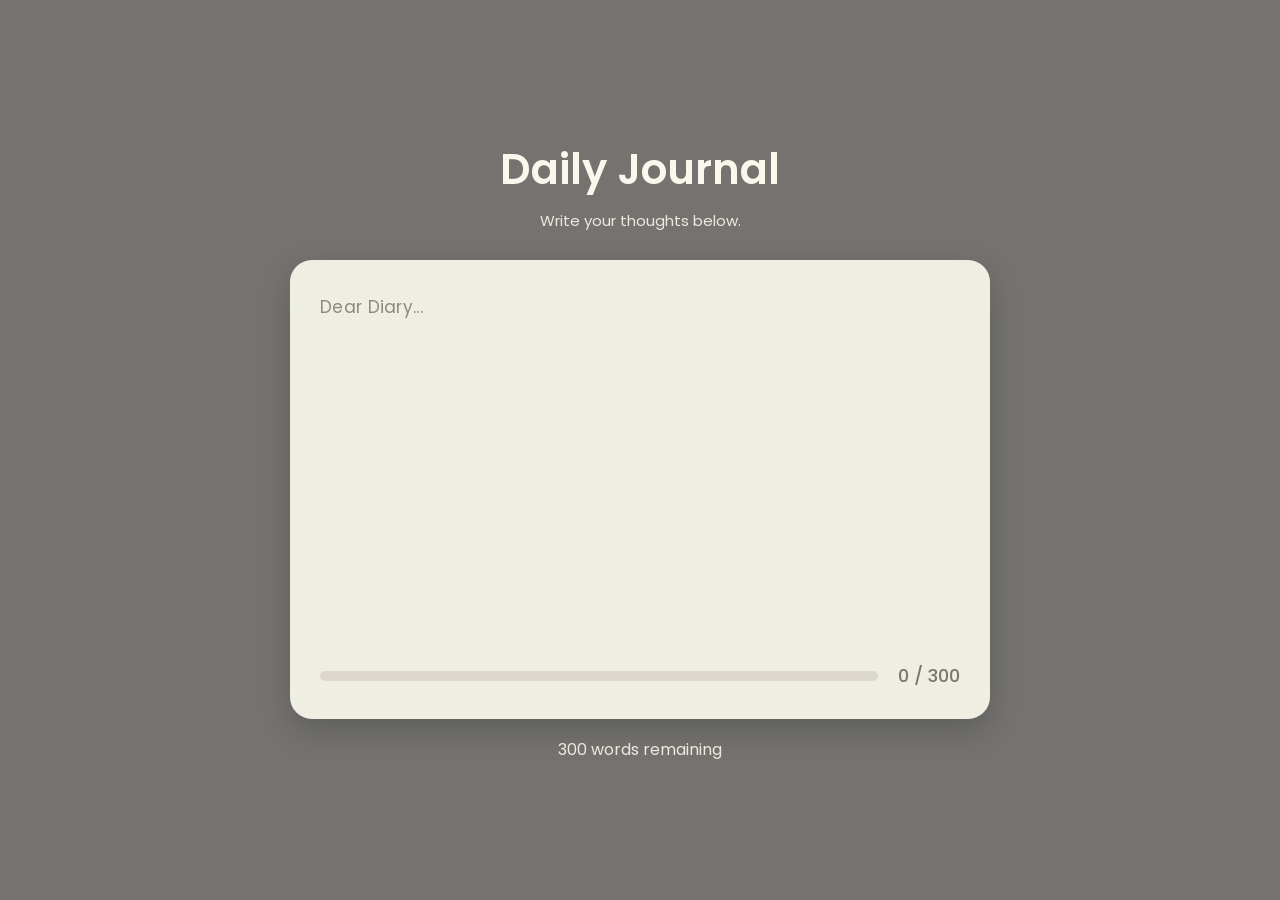
<file: DOM-Practice-Projects/01-Daily-Journal-App/index.html>
<!DOCTYPE html>
<html lang="en">
<head>
    <meta charset="UTF-8">
    <meta name="viewport" content="width=device-width, initial-scale=1.0">
    <title>Daily Journal</title>

    <link rel="stylesheet" href="style.css">
</head>

<body>

<div class="container">

    <h1>Daily Journal</h1>

    <p class="subtitle">
        Write your thoughts below.
    </p>

    <div class="journal">

        <textarea
        id="text"
        placeholder="Dear Diary..."
        ></textarea>

        <div class="bottom">

            <div class="left">

                <div class="progress">

                    <div class="fill"></div>

                </div>

            </div>

            <div class="right">

                <span id="count">0</span>

                /

                <span>300</span>

            </div>

        </div>

    </div>

    <p id="remaining">
        300 words remaining
    </p>

</div>

<script src="script.js"></script>

</body>
</html>
</file>
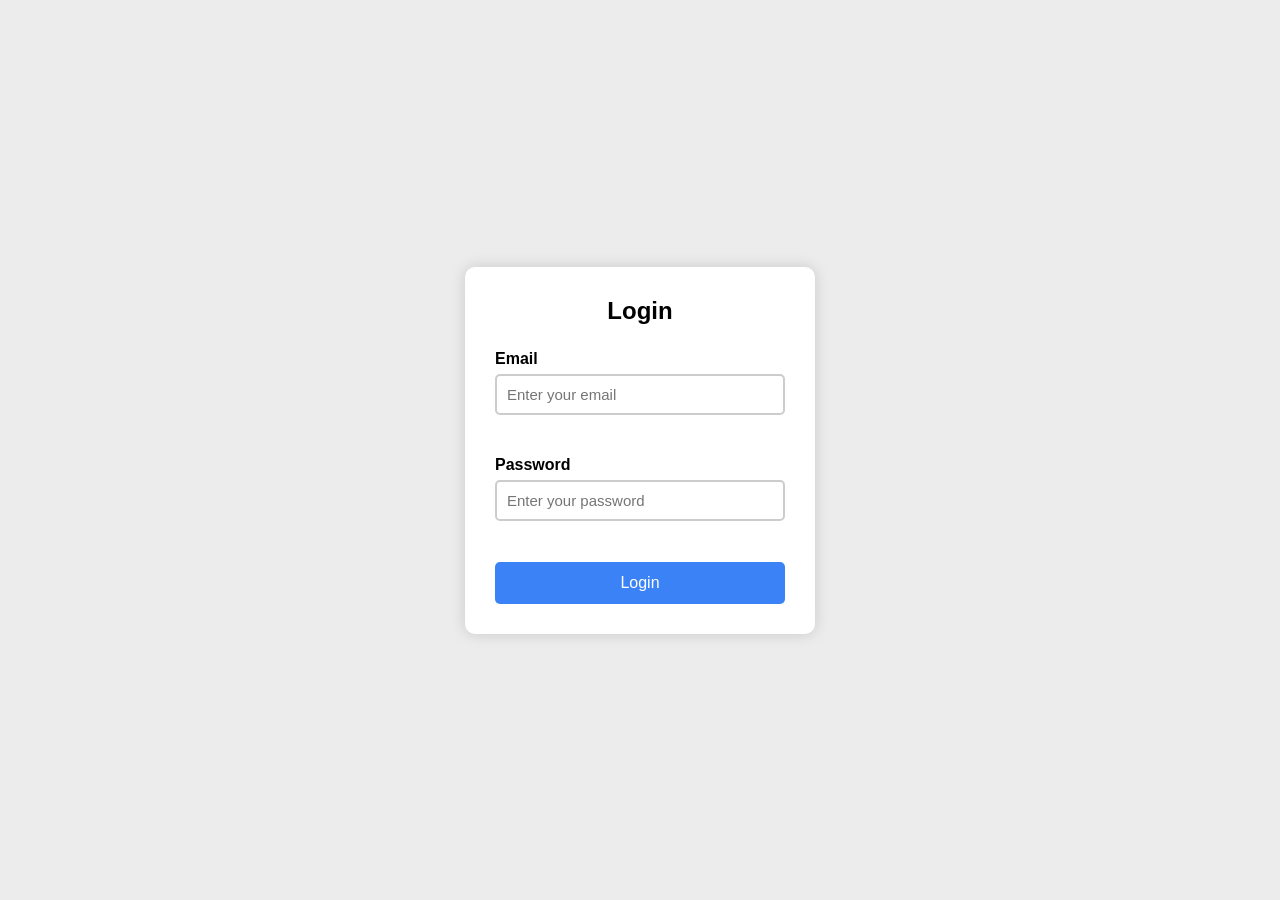
<file: DOM-Practice-Projects/02-Login-Form-Validator/index.html>
<!DOCTYPE html>
<html lang="en">
<head>
    <meta charset="UTF-8">
    <meta name="viewport" content="width=device-width, initial-scale=1.0">
    <title>Login Validator</title>
    <link rel="stylesheet" href="style.css">
</head>
<body>

    <div class="container">

        <form id="form">

            <h2>Login</h2>

            <div class="input-box">
                <label>Email</label>
                <input
                    type="text"
                    id="email"
                    placeholder="Enter your email"
                >
                <small class="error email-error"></small>
            </div>

            <div class="input-box">
                <label>Password</label>
                <input
                    type="password"
                    id="password"
                    placeholder="Enter your password"
                >
                <small class="error password-error"></small>
            </div>

            <button type="submit">Login</button>

        </form>

    </div>

    <script src="script.js"></script>

</body>
</html>
</file>
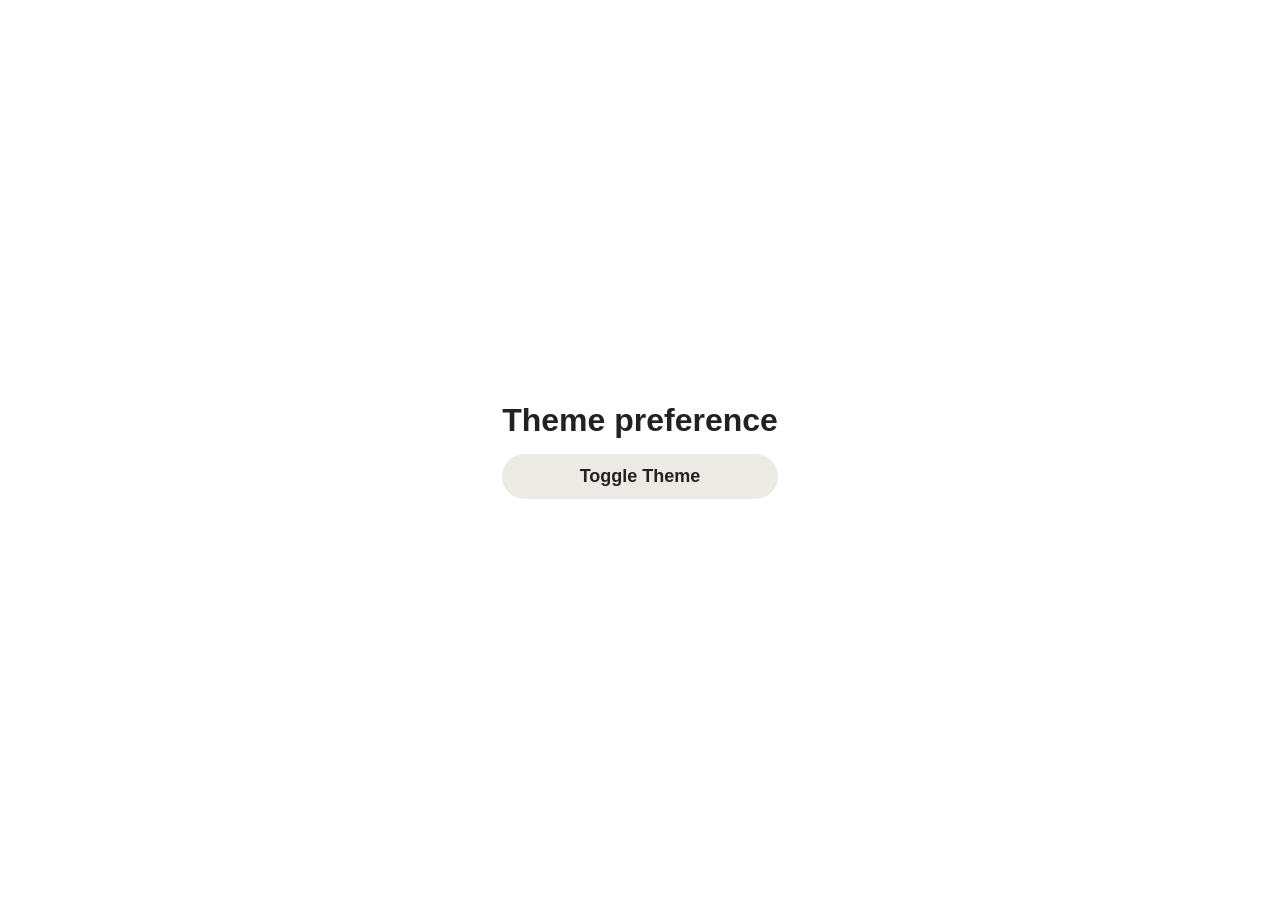
<file: DOM-Practice-Projects/05-Theme-Preference-Manager/index.html>
<!DOCTYPE html>
<html lang="en">
<head>
    <meta charset="UTF-8">
    <meta name="viewport" content="width=device-width, initial-scale=1.0">
    <title>Document</title>
    <link rel="stylesheet" href="style.css">
</head>
<body class="dark">

  <div id="main">
    <h1>Theme preference</h1>
    <button>Toggle Theme</button>
  </div>

  <script src="script.js"></script>
  
</body>
</html>
</file>
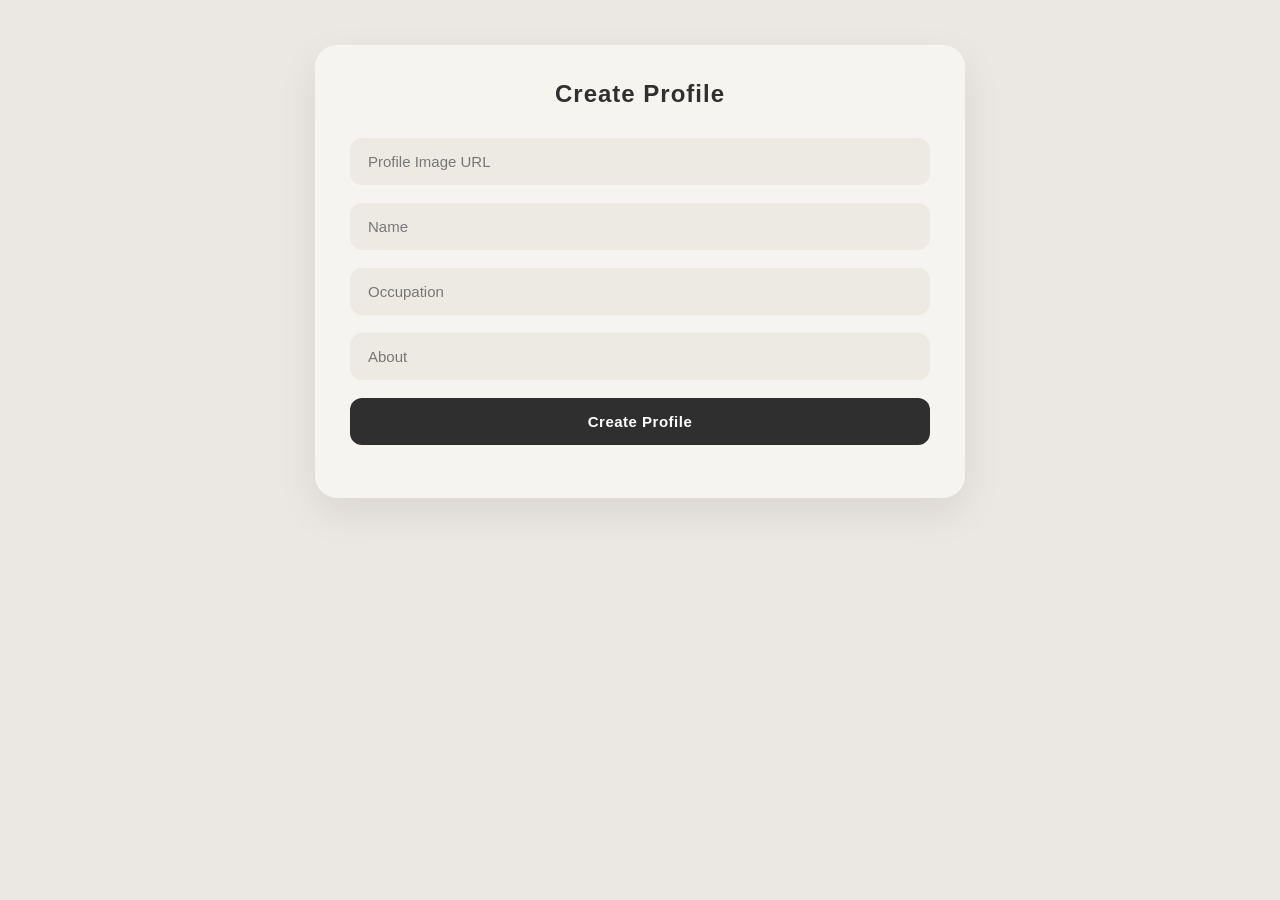
<file: DOM-Practice-Projects/03-Profile-Card-Generator/inline.html>
<!DOCTYPE html>
<html lang="en">
<head>
    <meta charset="UTF-8">
    <meta name="viewport" content="width=device-width, initial-scale=1.0">
    <title>Profile Card Generator</title>
    <link rel="stylesheet" href="style.css">
</head>
<body>
    
    <div class="main">
        <form>
            <h2>Create Profile</h2>
            <input type="text" placeholder="Profile Image URL">
            <input type="text" placeholder="Name">
            <input type="text" placeholder="Occupation">
            <input type="text" placeholder="About">
            <input type="submit" value="Create Profile">
        </form>


        <!--Cards Container-->
        <div id="cards">

            
            <!--Reference Card-->

            <!--<div class="card">
                <div class="profile">
                    <img src="https://images.unsplash.com/photo-1494790108377-be9c29b29330?w=600">
                </div>
                    <h3>Gauri Oberoi</h3>
                    <h5>Frontend Developer</h5>
                    <p>
                        Passionate developer who enjoys building beautiful,
                        responsive and user-friendly web applications.
                    </p>
            </div>-->


        </div>
    </div>
    <script src="script.js"></script>
    
</body>
</html>
</file>
<file: DOM-Practice-Projects/01-Daily-Journal-App/style.css>
@import url('https://fonts.googleapis.com/css2?family=Poppins:wght@300;400;500;600;700&display=swap');

*{
    margin:0;
    padding:0;
    box-sizing:border-box;
    font-family:Poppins,sans-serif;
}

body{

    background:#5e5d59db;
    display:flex;
    justify-content:center;
    align-items:center;
    min-height:100vh;
    padding:35px;

}

.container{

    width:700px;

}

h1{

    text-align:center;
    font-size:42px;
    font-weight:600;
    color:rgba(255,255,243,.95);
    margin-bottom:8px;

}

.subtitle{

    text-align:center;
    color:#ece9df;
    margin-bottom:28px;
    font-size:15px;

}

.journal{

    background:rgba(255,255,243,.88);
    border-radius:22px;
    padding:30px;
    box-shadow:0 12px 30px rgba(0,0,0,.18);
    transition:.3s;

}

.journal:hover{

    transform:translateY(-4px);

}

textarea{

    width:100%;
    min-height:340px;
    border:none;
    outline:none;
    resize:none;
    background:transparent;
    color:#4d4c47;
    font-size:17px;
    line-height:2;
    letter-spacing:.3px;

}

textarea::placeholder{

    color:#8c897f;

}

.bottom{

    display:flex;
    justify-content:space-between;
    align-items:center;
    margin-top:25px;

}

.left{

    flex:1;

}

.progress{

    width:100%;
    height:10px;
    background:#ddd8cf;
    border-radius:50px;
    overflow:hidden;

}

.fill{

    width:0%;
    height:100%;
    background:#656460db;
    transition:.3s;

}

.right{

    margin-left:20px;
    color:#656460db;
    font-size:18px;
    font-weight:500;

}

#remaining{

    margin-top:18px;
    text-align:center;
    color:#ece9df;

}

.warning{

    color:#9f6500 !important;

}

.danger{

    color:#8a1d1d !important;

}

.success{

    color:#0d5d40 !important;

}

.fill.warning{

    background:#9f6500;

}

.fill.danger{

    background:#8a1d1d;

}

.fill.success{

    background:#0d5d40;

}
</file>
<file: DOM-Practice-Projects/02-Login-Form-Validator/style.css>
*{
    margin:0;
    padding:0;
    box-sizing:border-box;
    font-family:Arial, Helvetica, sans-serif;
}

body{
    height:100vh;
    display:flex;
    justify-content:center;
    align-items:center;
    background:#ececec;
}

.container{
    width:350px;
    background:white;
    padding:30px;
    border-radius:10px;
    box-shadow:0 0 15px rgba(0,0,0,0.15);
}

h2{
    text-align:center;
    margin-bottom:25px;
}

.input-box{
    display:flex;
    flex-direction:column;
    margin-bottom:18px;
}

label{
    margin-bottom:6px;
    font-weight:600;
}

input{
    padding:10px;
    border:2px solid #ccc;
    border-radius:5px;
    outline:none;
    font-size:15px;
    transition:.3s;
}

input:focus{
    border-color:#3b82f6;
}

.error{
    color:red;
    font-size:13px;
    margin-top:5px;
    min-height:18px;
}

button{
    width:100%;
    padding:12px;
    border:none;
    border-radius:5px;
    background:#3b82f6;
    color:white;
    font-size:16px;
    cursor:pointer;
    transition:.3s;
}

button:hover{
    background:#2563eb;
}
</file>
<file: DOM-Practice-Projects/05-Theme-Preference-Manager/style.css>
:root {
    --background-light: rgb(255, 255, 255);
    --text-light: #222;

    --background-dark: #222;
    --text-dark: #ffffff;
}

*{
  margin:0;
  padding:0;
  box-sizing:border-box;
  font-family:'Segoe UI', Tahoma, Geneva, Verdana, sans-serif;
}

html,body{
  height:100%;
  width:100%;
}

body.dark{
    background-color: var(--background-dark);
    color: var(--text-dark);
}

body.light{
    background-color: var(--background-light);
    color: var(--text-light);
}

#main{
  display:grid;
  gap:15px;
  height: 100%;
  width: 100%;
  justify-content: center;
  align-content: center;
}

button{
  background-color:#e9e7e1da;
  color:#222;
  font-size: 18px;
  font-weight: 600;
  padding:12px 22px;
  border-radius: 30px;
  border:none;
  transition: 0.3s;
}

button:hover{
    transform:translateY(-2px);
    box-shadow: 0 5px 15px 1px #313030;
    background-color: #ede9e1;
    color:#333;
    cursor: pointer;
}
</file>
<file: DOM-Practice-Projects/03-Profile-Card-Generator/style.css>
*{
    margin:0;
    padding:0;
    box-sizing:border-box;
    font-family:Segoe UI,Tahoma,Geneva,Verdana,sans-serif;
}

body{
    background:#ebe8e3;
    min-height:100vh;
    padding:45px;
}

.main{
    width:90%;
    max-width:1300px;
    margin:auto;
}
form{
    width:100%;
    max-width:650px;
    margin:0 auto 60px auto;
    background:#f6f4f1;
    padding:35px;
    border-radius:22px;
    box-shadow:0 15px 40px rgba(0,0,0,.08);
}

form h2{
    text-align:center;
    margin-bottom:30px;
    color:#303030;
    font-weight:600;
    letter-spacing:1px;
}

form input{
    width:100%;
    margin-bottom:18px;
    padding:15px 18px;
    border:none;
    outline:none;
    border-radius:12px;
    background:rgb(237, 233, 227);
    color:#444;
    font-size:15px;
    transition:.3s;
}

form input::placeholder{
    color:#777;
}

form input:focus{
    background:white;
    box-shadow:0 8px 18px rgba(0,0,0,.08);
}

form input[type="submit"]{
    background:#2f2f2f;
    color:white; 
    cursor:pointer;
    font-weight:600;
    letter-spacing:.5px;
}

form input[type="submit"]:hover{
    background:#111;
    transform:translateY(-2px);
}

#cards{
    display:grid;
    grid-template-columns:repeat(auto-fit,220px);
    justify-content:center;
    gap:30px;
}

.card{
    width:220px;
    background:#3b3b3b;
    border-radius:18px;
    padding:18px;
    color:white;
    box-shadow:0 12px 30px rgba(0,0,0,.12);
    transition:.3s;
}

.card:hover{
    transform:translateY(-6px);
    box-shadow:
    0 18px 40px rgba(0,0,0,.18);
}

.profile{
    width:70px;
    height:70px;
    border-radius:50%;
    overflow:hidden;
    margin-top:5px;
    margin-bottom:10px;
    border:3px solid #d8d3cb;
}

.profile img{
    width:100%;
    height:100%;
    object-fit:cover;
}

.card h3{
    font-size:22px;
    font-weight:600;
    margin-bottom:4px;
    color:#fff;
}

.card h5{
    color:#cfcfcf;
    font-size:14px;
    font-weight:500;
    margin-bottom:12px;
}

.card p{
    color:#e2e2e2;
    font-size:13px;
    line-height:1.6;
}
</file>
